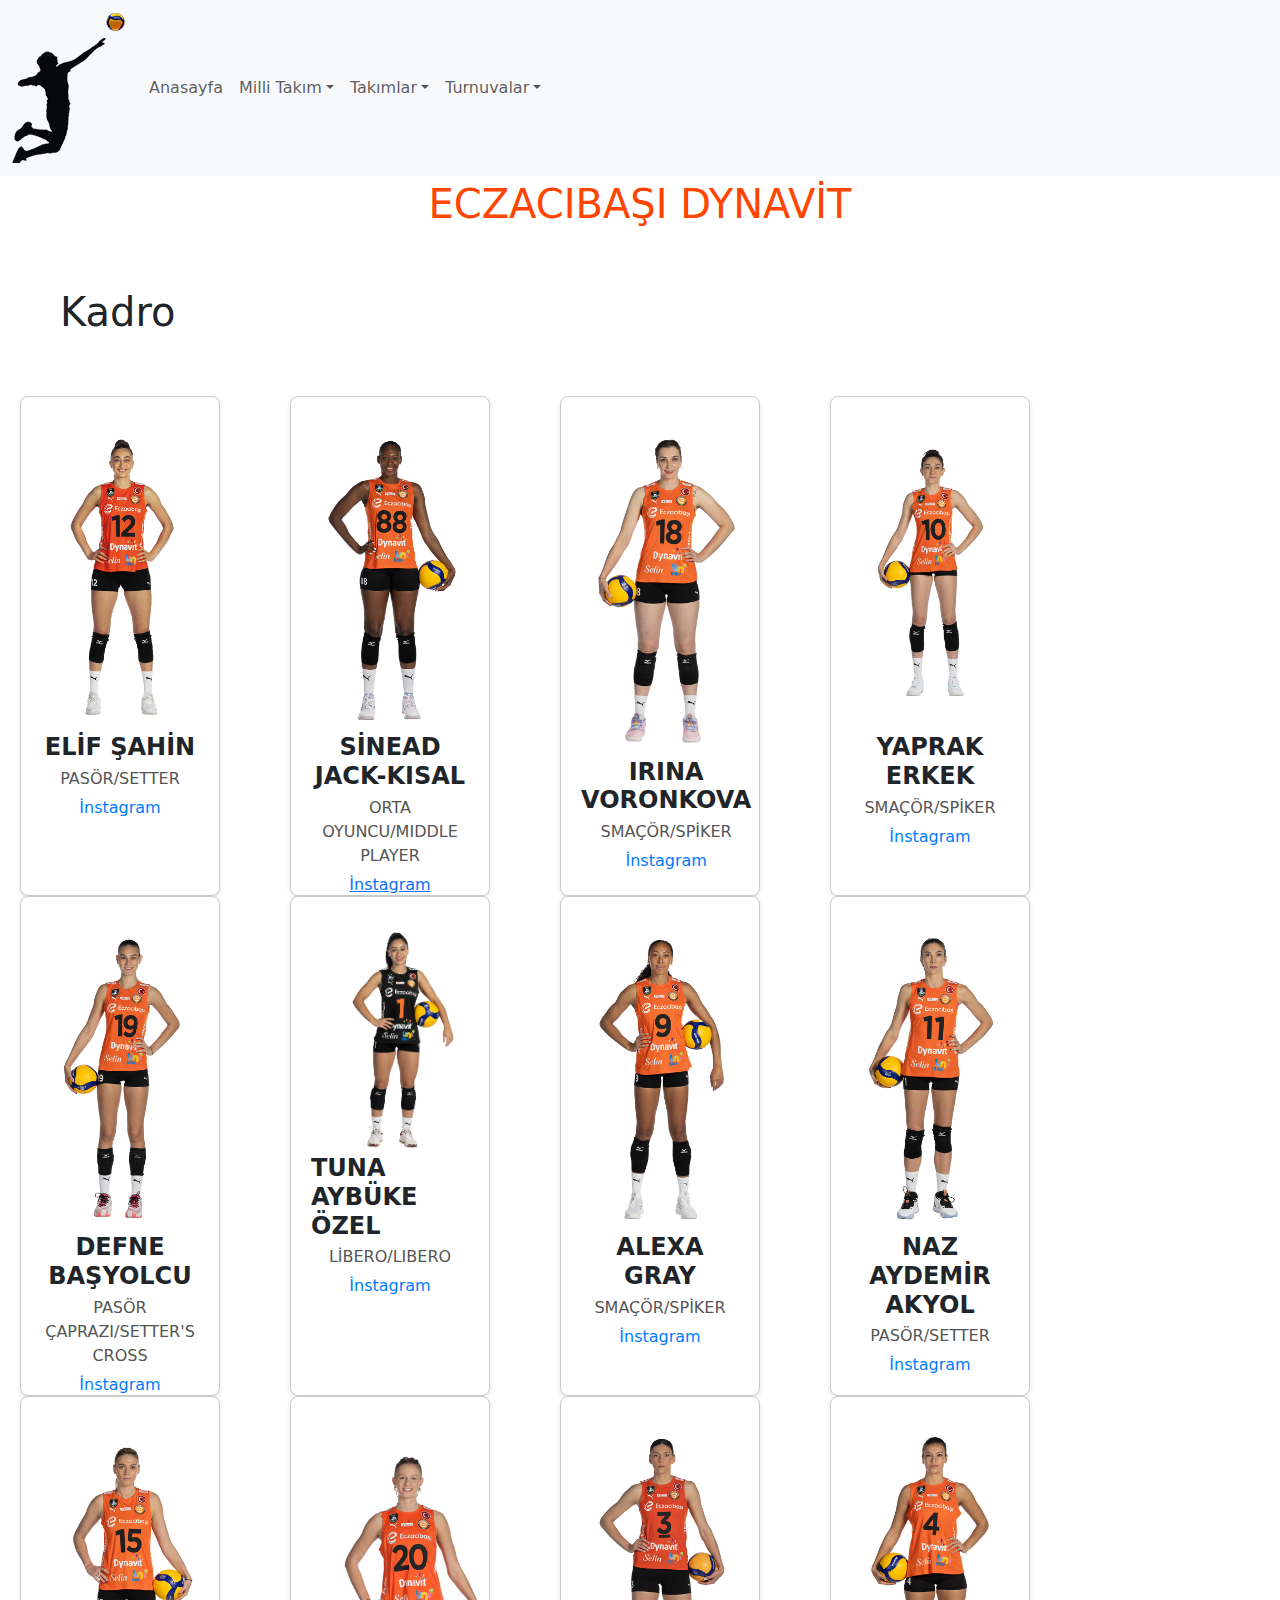
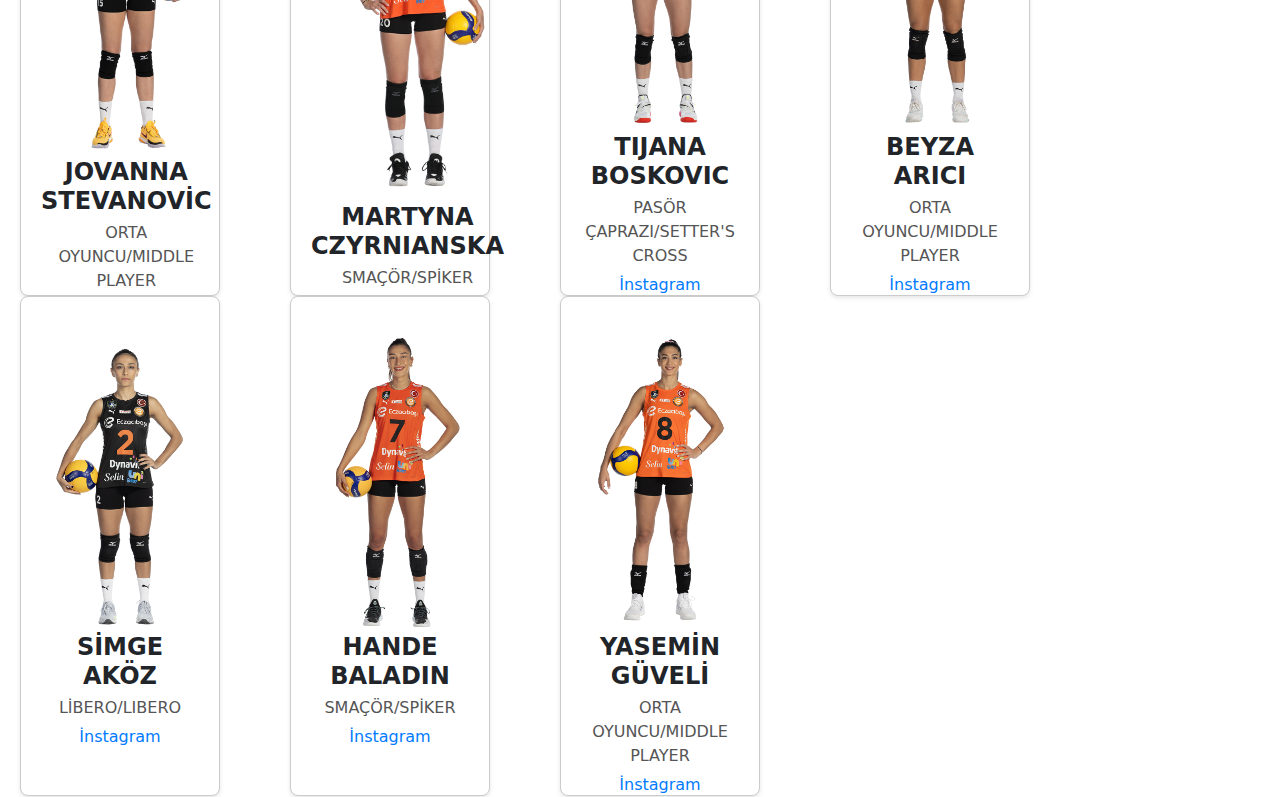
<file: eczaci.html>
<!DOCTYPE html>
<html lang="en">

<head>
    <meta charset="UTF-8">
    <meta name="viewport" content="width=device-width, initial-scale=1.0">
    <title>REGNEZ</title>
    <link rel="stylesheet" href="css/bootstrap.min.css">
    <style>
        .profile-cards {
             display: flex;
            background-color: #fff;
            box-shadow: 0 2px 4px rgba(0, 0, 0, 0.1);
            border-radius: 8px;
            width: 200px;
            height: 500px;
            margin-left: 20px;
            margin-right: 50px;
            border: 1px solid #ccc;
            float: left;
          
        }

        .profil-card {

            padding: 10px;
            margin: 10px;
            text-align: center;

        }

        .profil-resim {
            max-width: 100%;
            height: auto;
        }

        .ad {
            font-size: 24px;
            font-weight: bold;
            margin: 0;
            text-align: center;
        }

        .pozisyon {
            color: #555;
            margin: 5px 0;
            text-align: center;
        }

        .iletisim {
            text-align: center;
        }

        .iletisim a {
            text-decoration: none;
            color: #007BFF;
            margin: 0 10px;

        }

        .iletisim a:hover {
            text-decoration: underline;
        }
    </style>
</head>

<body>
    <nav class="navbar navbar-expand-lg navbar-light bg-light fixed-top">

        <div class="container-fluid">
            <a class="navbar-brand" href="#">
                <img src="images/handebaladinlogoo.png" alt="logo">
            </a>
            <button class="navbar-toggler" type="button" data-bs-toggle="collapse" data-bs-target="#collapsibleNavbar">
              <span class="navbar-toggler-icon"></span>
            </button>
            <div class="collapse navbar-collapse" id="collapsibleNavbar">
                <ul class="navbar-nav">
                    <li class="nav-item">
                        <a class="nav-link" 
                            href="index.html">Anasayfa</a>
                    </li>
                    <li class="nav-item dropdown">
                        <a class="nav-link dropdown-toggle" href="#" role="button" data-bs-toggle="dropdown">Milli
                            Takım</a>
                        <ul class="dropdown-menu">
                            <li><a class="dropdown-item" href="#">A Milli Kadın Takım</a></li>
                            <li><a class="dropdown-item" href="#">A Milli Erkek Takım</a></li>
                        </ul>
                    </li>
                    <li class="nav-item dropdown">
                        <a class="nav-link dropdown-toggle" href="#" role="button"
                            data-bs-toggle="dropdown">Takımlar</a>
                        <ul class="dropdown-menu">
                            <li><a class="dropdown-item" href="eczaci.html">Eczacıbaşı Dynavit</a></li>
                            <li><a class="dropdown-item" href="vakif.html"> VakıfBank</a></li>
                            <li><a class="dropdown-item" href="fenerbahce.html">Fenerbahçe Opet</a></li>
                            <li><a class="dropdown-item" href="thy.html">Türk Hava Yolları SK</a></li>
                            <li><a class="dropdown-item" href="galatasaray.html">Galatasaray Daikin</a></li>
                            <li><a class="dropdown-item" href="#">Nilüfer Belediyespor</a></li>
                            <li><a class="dropdown-item" href="#">Sarıyer Belediyesi</a></li>
                            <li><a class="dropdown-item" href="#">Aydın Büyükşehir Belediyespor</a></li>
                            <li><a class="dropdown-item" href="#">Çukurova Belediyesi Spor Klübü</a></li>
                            <li><a class="dropdown-item" href="#">Kuzeyboru</a></li>
                            <li><a class="dropdown-item" href="#">PTT Spor</a></li>
                            <li><a class="dropdown-item" href="#">Muratpaşa Bld. Sigorta Shop</a></li>
                            <li><a class="dropdown-item" href="#">Bolu Bld.</a></li>
                            <li><a class="dropdown-item" href="#">İlbank</a></li>
                        </ul>
                    </li>
                    <li class="nav-item dropdown">
                        <a class="nav-link dropdown-toggle" href="#" role="button"
                            data-bs-toggle="dropdown">Turnuvalar</a>
                        <ul class="dropdown-menu">
                            <li><a class="dropdown-item" href="#">Vodafone Sultanlar Ligi</a></li>
                            <li><a class="dropdown-item" href="#">AXA Sigorta Efeler Ligi</a></li>
                            <li><a class="dropdown-item" href="#">AXA Sigorta Kupa Voley</a></li>
                            <li><a class="dropdown-item" href="#">KFC Kadınlar 1. Ligi</a></li>
                            <li><a class="dropdown-item" href="#">Alpaslan Endüstri Erkekler 1. Ligi</a></li>
                            <li><a class="dropdown-item" href="#">2. Lig Kadınlar</a></li>
                            <li><a class="dropdown-item" href="#">2. Lig Erkekler</a></li>
                        </ul>
                    </li>
                </ul>
            </div>
        </div>
    </nav>
    <h1 style="margin-top: 180px; margin-bottom: 55px; text-align: center; color: orangered;">ECZACIBAŞI DYNAVİT</h1>

    <h1 style="margin: 60px;">Kadro</h1>
    <div class="profile-cards">
        <div class="profil-card">
            <img class="profil-resim" src="images/eczacı/elif.png" alt="Profil Resmi">
            <h1 class="ad">ELİF ŞAHİN</h1>
            <p class="pozisyon">PASÖR/SETTER</p>
            <div class="iletisim">
                <a href="https://www.instagram.com/elifsahiin2/" target="_blank">İnstagram</a>
            </div>
        </div>
    </div>
    <div class="profile-cards">
        <div class="profil-card">
            <img class="profil-resim" src="images/eczacı/kisal.png" alt="Profil Resmi">
            <h1 class="ad">SİNEAD JACK-KISAL</h1>
            <p class="pozisyon">ORTA OYUNCU/MIDDLE PLAYER</p>
            <div class="iletiisim">
                <a href="https://www.instagram.com/sineadjkisal8/" target="_blank">İnstagram</a>
            </div>
        </div>
    </div>
    <div class="profile-cards">
        <div class="profil-card">
            <img class="profil-resim" src="images/eczacı/voronkova.png" alt="Profil Resmi">
            <h1 class="ad">IRINA VORONKOVA</h1>
            <p class="pozisyon">SMAÇÖR/SPİKER</p>
            <div class="iletisim">
                <a href="https://www.instagram.com/karamelka7/" target="_blank">İnstagram</a>
            </div>
        </div>
    </div>
    <div class="profile-cards">
        <div class="profil-card">
            <img class="profil-resim" src="images/eczacı/yaprak.png" alt="Profil Resmi">
            <h1 class="ad">YAPRAK ERKEK</h1>
            <p class="pozisyon">SMAÇÖR/SPİKER</p>
            <div class="iletisim">
                <a href="https://www.instagram.com/yaprakerkek/" target="_blank">İnstagram</a>
            </div>
        </div>
    </div>
    <div class="profile-cards">
        <div class="profil-card">
            <img class="profil-resim" src="images/eczacı/defne.png" alt="Profil Resmi">
            <h1 class="ad">DEFNE BAŞYOLCU</h1>
            <p class="pozisyon">PASÖR ÇAPRAZI/SETTER'S CROSS</p>
            <div class="iletisim">
                <a href="https://www.instagram.com/defnebasyolcu/" target="_blank">İnstagram</a>
            </div>
        </div>

    </div>
    <div class="profile-cards">
        <div class="profil-card">
            <img class="profil-resim" src="images/eczacı/aybuke.png" alt="Profil Resmi" style="width: 250px;">
            <h1 class="ad" style="text-align: left;">TUNA AYBÜKE ÖZEL</h1>
            <p class="pozisyon">LİBERO/LIBERO</p>
            <div class="iletisim">
                <a href="https://www.instagram.com/aybukecetinay3/" target="_blank">İnstagram</a>
            </div>
        </div>

    </div>
    <div class="profile-cards">
        <div class="profil-card">
            <img class="profil-resim" src="images/eczacı/gray.png" alt="Profil Resmi">
            <h1 class="ad">ALEXA GRAY</h1>
            <p class="pozisyon">SMAÇÖR/SPİKER</p>
            <div class="iletisim">
                <a href="https://www.instagram.com/alexagrayy/" target="_blank">İnstagram</a>
            </div>
        </div>

    </div>
    <div class="profile-cards">
        <div class="profil-card">
            <img class="profil-resim" src="images/eczacı/naz.png" alt="Profil Resmi">
            <h1 class="ad">NAZ AYDEMİR AKYOL</h1>
            <p class="pozisyon">PASÖR/SETTER</p>
            <div class="iletisim">
                <a href="https://www.instagram.com/akyolnaz/" target="_blank">İnstagram</a>
            </div>
        </div>

    </div>
    <div class="profile-cards">
        <div class="profil-card">
            <img class="profil-resim" src="images/eczacı/stefonovic.png" alt="Profil Resmi">
            <h1 class="ad">JOVANNA STEVANOVİC</h1>
            <p class="pozisyon">ORTA OYUNCU/MIDDLE PLAYER</p>
            <div class="iletisim">
                <a href="https://www.instagram.com/stevanovicjovana_15/" target="_blank">İnstagram</a>
            </div>
        </div>

    </div>
    <div class="profile-cards">
        <div class="profil-card">
            <img class="profil-resim" src="images/eczacı/Martyna.png" alt="Profil Resmi">
            <h1 class="ad">MARTYNA CZYRNIANSKA</h1>
            <p class="pozisyon">SMAÇÖR/SPİKER</p>
            <div class="iletisim">
                <a href="https://www.instagram.com/martynaczyrnianskaa/" target="_blank">İnstagram</a>
            </div>
        </div>

    </div>
    <div class="profile-cards">
        <div class="profil-card">
            <img class="profil-resim" src="images/eczacı/boskovic.png" alt="Profil Resmi">
            <h1 class="ad">TIJANA BOSKOVIC</h1>
            <p class="pozisyon">PASÖR ÇAPRAZI/SETTER'S CROSS</p>
            <div class="iletisim">
                <a href="https://www.instagram.com/coti_18/" target="_blank">İnstagram</a>
            </div>
        </div>

    </div>
    <div class="profile-cards">
        <div class="profil-card">
            <img class="profil-resim" src="images/eczacı/beyza.png" alt="Profil Resmi">
            <h1 class="ad">BEYZA ARICI</h1>
            <p class="pozisyon">ORTA OYUNCU/MIDDLE PLAYER</p>
            <div class="iletisim">
                <a href="#" target="_blank">İnstagram</a>
            </div>
        </div>

    </div>
    <div class="profile-cards">
        <div class="profil-card">
            <img class="profil-resim" src="images/eczacı/simge.png" alt="Profil Resmi">
            <h1 class="ad">SİMGE AKÖZ</h1>
            <p class="pozisyon">LİBERO/LIBERO</p>
            <div class="iletisim">
                <a href="https://www.instagram.com/simgeakoz/" target="_blank">İnstagram</a>
            </div>
        </div>

    </div>
    <div class="profile-cards">
        <div class="profil-card">
            <img class="profil-resim" src="images/eczacı/hande.png" alt="Profil Resmi">
            <h1 class="ad">HANDE BALADIN</h1>
            <p class="pozisyon">SMAÇÖR/SPİKER</p>
            <div class="iletisim">
                <a href="https://www.instagram.com/handebaladin/" target="_blank">İnstagram</a>
            </div>
        </div>

    </div>
    <div class="profile-cards">
        <div class="profil-card">
            <img class="profil-resim" src="images/eczacı/yasemin.png" alt="Profil Resmi">
            <h1 class="ad">YASEMİN GÜVELİ</h1>
            <p class="pozisyon">ORTA OYUNCU/MIDDLE PLAYER</p>
            <div class="iletisim">
                <a href="https://www.instagram.com/yaseminguvelii/" target="_blank">İnstagram</a>
            </div>
        </div>

    </div>



    <script src="js/bootstrap.bundle.min.js"></script>
</body>

</html>
</file>
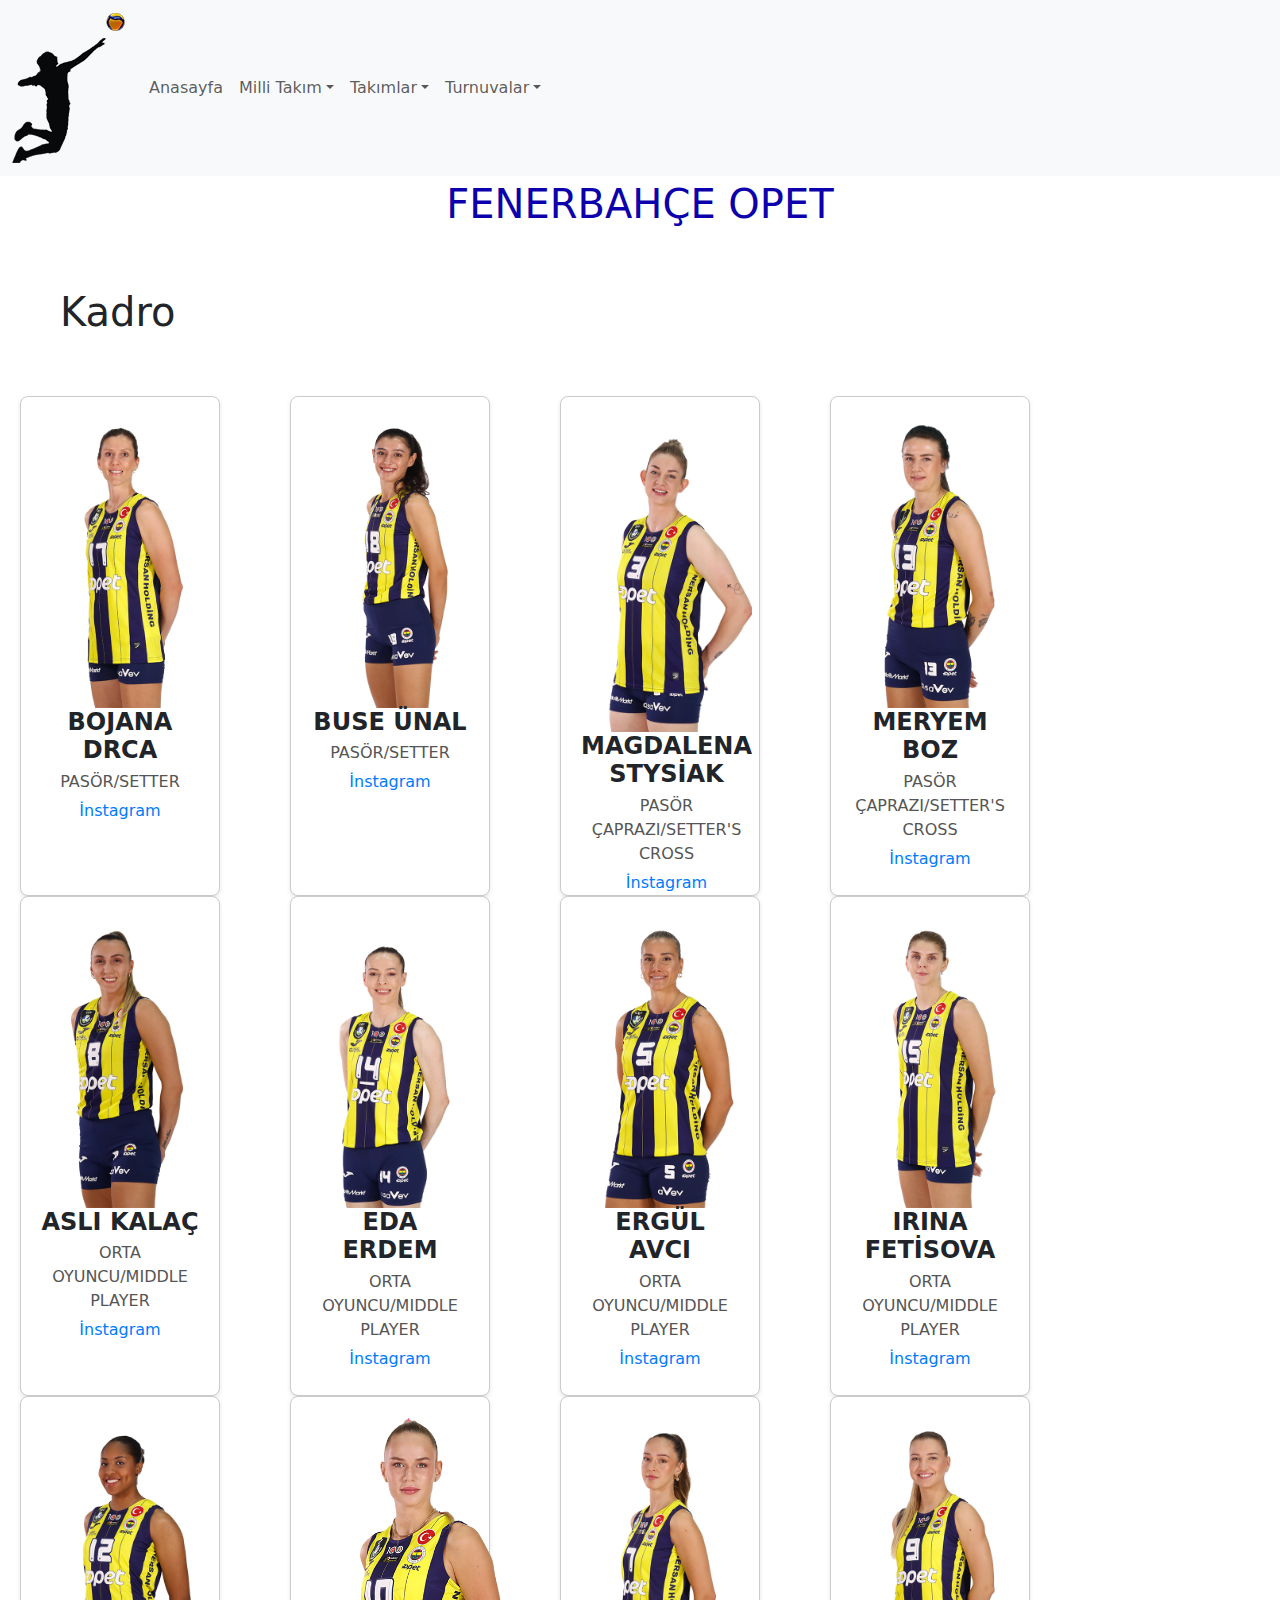
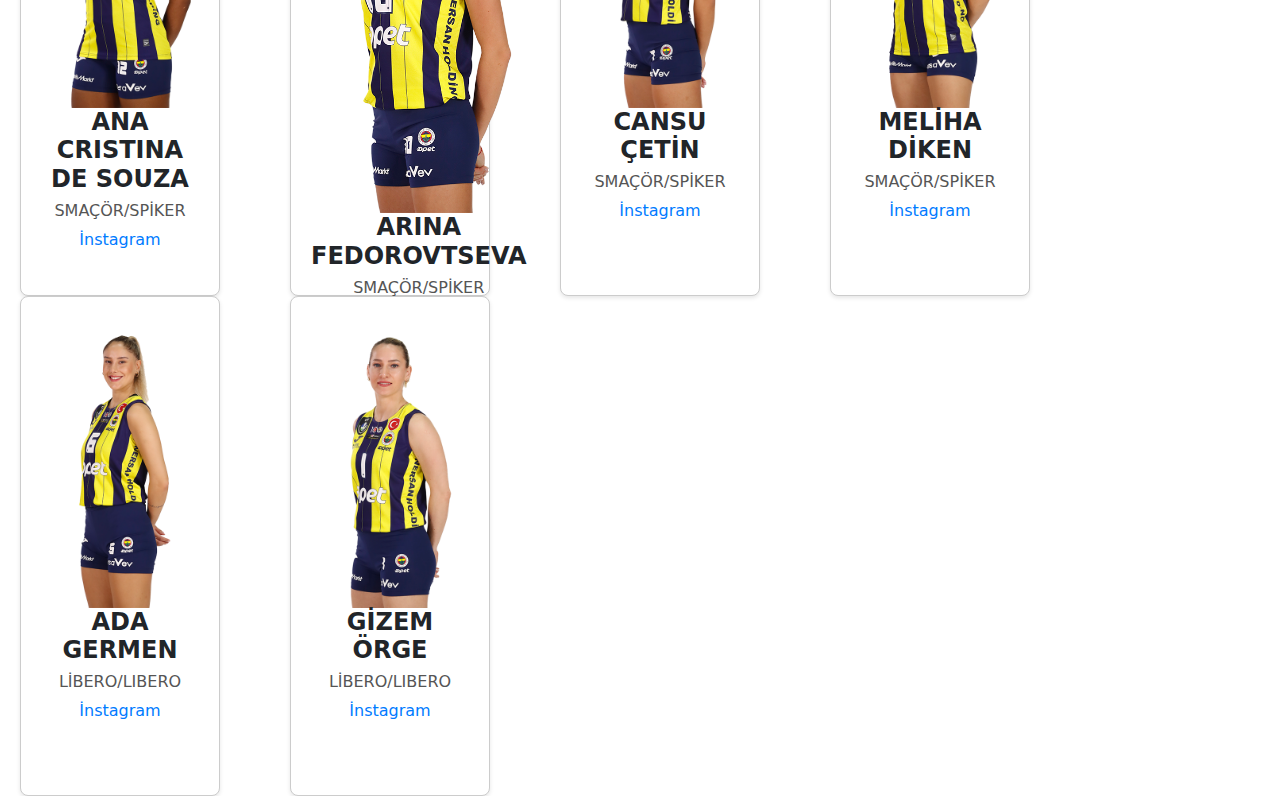
<file: fenerbahce.html>
<!DOCTYPE html>
<html lang="en">
  <head>
    <meta charset="UTF-8" />
    <meta name="viewport" content="width=device-width, initial-scale=1.0" />
    <title>REGNEZ</title>
    <link rel="stylesheet" href="css/bootstrap.min.css" />
    <style>
      .profile-cards {
        display: flex;
        background-color: #fff;
        box-shadow: 0 2px 4px rgba(0, 0, 0, 0.1);
        border-radius: 8px;
        width: 200px;
        height: 500px;
        margin-left: 20px;
        margin-right: 50px;
        border: 1px solid #ccc;
        float: left;
      }

      .profil-card {
        padding: 10px;
        margin: 10px;
        text-align: center;
      }

      .profil-resim {
        max-width: 100%;
        height: auto;
      }

      .ad {
        font-size: 24px;
        font-weight: bold;
        margin: 0;
        text-align: center;
      }

      .pozisyon {
        color: #555;
        margin: 5px 0;
        text-align: center;
      }

      .iletisim {
        text-align: center;
      }

      .iletisim a {
        text-decoration: none;
        color: #007bff;
        margin: 0 10px;
      }

      .iletisim a:hover {
        text-decoration: underline;
      }
    </style>
  </head>

  <body>
    <nav class="navbar navbar-expand-lg navbar-light bg-light fixed-top">
      <div class="container-fluid">
        <a class="navbar-brand" href="#">
          <img src="images/handebaladinlogoo.png" alt="logo" />
        </a>
        <button
          class="navbar-toggler"
          type="button"
          data-bs-toggle="collapse"
          data-bs-target="#collapsibleNavbar"
        >
          <span class="navbar-toggler-icon"></span>
        </button>
        <div class="collapse navbar-collapse" id="collapsibleNavbar">
          <ul class="navbar-nav">
            <li class="nav-item">
              <a class="nav-link" href="index.html">Anasayfa</a>
            </li>
            <li class="nav-item dropdown">
              <a
                class="nav-link dropdown-toggle"
                href="#"
                role="button"
                data-bs-toggle="dropdown"
                >Milli Takım</a
              >
              <ul class="dropdown-menu">
                <li>
                  <a class="dropdown-item" href="#">A Milli Kadın Takım</a>
                </li>
                <li>
                  <a class="dropdown-item" href="#">A Milli Erkek Takım</a>
                </li>
              </ul>
            </li>
            <li class="nav-item dropdown">
              <a
                class="nav-link dropdown-toggle"
                href="#"
                role="button"
                data-bs-toggle="dropdown"
                >Takımlar</a
              >
              <ul class="dropdown-menu">
                <li>
                  <a class="dropdown-item" href="eczaci.html"
                    >Eczacıbaşı Dynavit</a
                  >
                </li>
                <li>
                  <a class="dropdown-item" href="vakif.html"> VakıfBank</a>
                </li>
                <li>
                  <a class="dropdown-item" href="fenerbahce.html"
                    >Fenerbahçe Opet</a
                  >
                </li>
                <li>
                  <a class="dropdown-item" href="thy.html"
                    >Türk Hava Yolları SK</a
                  >
                </li>
                <li>
                  <a class="dropdown-item" href="galatasaray.html"
                    >Galatasaray Daikin</a
                  >
                </li>
                <li>
                  <a class="dropdown-item" href="#">Nilüfer Belediyespor</a>
                </li>
                <li>
                  <a class="dropdown-item" href="#">Sarıyer Belediyesi</a>
                </li>
                <li>
                  <a class="dropdown-item" href="#"
                    >Aydın Büyükşehir Belediyespor</a
                  >
                </li>
                <li>
                  <a class="dropdown-item" href="#"
                    >Çukurova Belediyesi Spor Klübü</a
                  >
                </li>
                <li><a class="dropdown-item" href="#">Kuzeyboru</a></li>
                <li><a class="dropdown-item" href="#">PTT Spor</a></li>
                <li>
                  <a class="dropdown-item" href="#"
                    >Muratpaşa Bld. Sigorta Shop</a
                  >
                </li>
                <li><a class="dropdown-item" href="#">Bolu Bld.</a></li>
                <li><a class="dropdown-item" href="#">İlbank</a></li>
              </ul>
            </li>
            <li class="nav-item dropdown">
              <a
                class="nav-link dropdown-toggle"
                href="#"
                role="button"
                data-bs-toggle="dropdown"
                >Turnuvalar</a
              >
              <ul class="dropdown-menu">
                <li>
                  <a class="dropdown-item" href="#">Vodafone Sultanlar Ligi</a>
                </li>
                <li>
                  <a class="dropdown-item" href="#">AXA Sigorta Efeler Ligi</a>
                </li>
                <li>
                  <a class="dropdown-item" href="#">AXA Sigorta Kupa Voley</a>
                </li>
                <li>
                  <a class="dropdown-item" href="#">KFC Kadınlar 1. Ligi</a>
                </li>
                <li>
                  <a class="dropdown-item" href="#"
                    >Alpaslan Endüstri Erkekler 1. Ligi</a
                  >
                </li>
                <li><a class="dropdown-item" href="#">2. Lig Kadınlar</a></li>
                <li><a class="dropdown-item" href="#">2. Lig Erkekler</a></li>
              </ul>
            </li>
          </ul>
        </div>
      </div>
    </nav>
    <h1
      style="
        margin-top: 180px;
        margin-bottom: 55px;
        text-align: center;
        color: rgb(12, 0, 173);
      "
    >
      FENERBAHÇE OPET
    </h1>

    <h1 style="margin: 60px">Kadro</h1>
    
      <div class="profile-cards">
        <div class="profil-card">
          <img
            class="profil-resim"
            src="images/fenerbahce/drca.png"
            alt="Profil Resmi"/>
          <h1 class="ad">BOJANA DRCA</h1>
          <p class="pozisyon">PASÖR/SETTER</p>
          <div class="iletisim"><a href="https://www.instagram.com/bosha7/" target="_blank">İnstagram</a></div>
        </div>
      </div>
    <div class="profile-cards">
      <div class="profil-card">
        <img
          class="profil-resim"
          src="images/fenerbahce/buse.png"
          alt="Profil Resmi"
        />
        <h1 class="ad">BUSE ÜNAL</h1>
        <p class="pozisyon">PASÖR/SETTER</p>
        <div class="iletisim">
          <a href="https://www.instagram.com/buseunal8/" target="_blank">İnstagram</a>
        </div>
      </div>
    </div>
    <div class="profile-cards">
      <div class="profil-card">
        <img
          class="profil-resim"
          src="images/fenerbahce/stystiak.png"
          alt="Profil Resmi"
        />
        <h1 class="ad">MAGDALENA STYSİAK</h1>
        <p class="pozisyon">PASÖR ÇAPRAZI/SETTER'S CROSS</p>
        <div class="iletisim">
          <a href="https://www.instagram.com/stysiakmagda/" target="_blank">İnstagram</a>
        </div>
      </div>
    </div>
    <div class="profile-cards">
      <div class="profil-card">
        <img
          class="profil-resim"
          src="images/fenerbahce/meryem.png"
          alt="Profil Resmi"
        />
        <h1 class="ad">MERYEM BOZ</h1>
        <p class="pozisyon">PASÖR ÇAPRAZI/SETTER'S CROSS</p>
        <div class="iletisim">
          <a href="https://www.instagram.com/mrymboz/" target="_blank">İnstagram</a>
        </div>
      </div>
    </div>
    <div class="profile-cards">
      <div class="profil-card">
        <img
          class="profil-resim"
          src="images/fenerbahce/asli.png"
          alt="Profil Resmi"
        />
        <h1 class="ad">ASLI KALAÇ</h1>
        <p class="pozisyon">ORTA OYUNCU/MIDDLE PLAYER</p>
        <div class="iletisim">
          <a href="https://www.instagram.com/aslikalac/" target="_blank">İnstagram</a>
        </div>
      </div>
    </div>
    <div class="profile-cards">
      <div class="profil-card">
        <img
          class="profil-resim"
          src="images/fenerbahce/kaptan.png"
          alt="Profil Resmi"
        />
        <h1 class="ad">EDA ERDEM</h1>
        <p class="pozisyon">ORTA OYUNCU/MIDDLE PLAYER</p>
        <div class="iletisim">
          <a href="https://www.instagram.com/edaerdem14/" target="_blank">İnstagram</a>
        </div>
      </div>
    </div>
    <div class="profile-cards">
      <div class="profil-card">
        <img
          class="profil-resim"
          src="images/fenerbahce/ergul.png"
          alt="Profil Resmi"
        />
        <h1 class="ad">ERGÜL AVCI</h1>
        <p class="pozisyon">ORTA OYUNCU/MIDDLE PLAYER</p>
        <div class="iletisim">
          <a href="https://www.instagram.com/ergulavci/" target="_blank">İnstagram</a>
        </div>
      </div>
    </div>
    <div class="profile-cards">
      <div class="profil-card">
        <img
          class="profil-resim"
          src="images/fenerbahce/irina.png"
          alt="Profil Resmi"
        />
        <h1 class="ad">IRINA FETİSOVA</h1>
        <p class="pozisyon">ORTA OYUNCU/MIDDLE PLAYER</p>
        <div class="iletisim">
          <a href="https://www.instagram.com/fetisova_ira/" target="_blank">İnstagram</a>
        </div>
      </div>
    </div>
    <div class="profile-cards">
      <div class="profil-card">
        <img
          class="profil-resim"
          src="images/fenerbahce/ana.png"
          alt="Profil Resmi"
        />
        <h1 class="ad">ANA CRISTINA DE SOUZA</h1>
        <p class="pozisyon">SMAÇÖR/SPİKER</p>
        <div class="iletisim">
          <a href="https://www.instagram.com/ana.cristina.desouza/" target="_blank">İnstagram</a>
        </div>
      </div>
    </div>
    <div class="profile-cards">
      <div class="profil-card">
        <img
          class="profil-resim"
          src="images/fenerbahce/arina.png"
          alt="Profil Resmi"
        />
        <h1 class="ad">ARINA FEDOROVTSEVA</h1>
        <p class="pozisyon">SMAÇÖR/SPİKER</p>
        <div class="iletisim">
          <a href="https://www.instagram.com/a.fed.10/" target="_blank">İnstagram</a>
        </div>
      </div>
    </div>
    <div class="profile-cards">
      <div class="profil-card">
        <img
          class="profil-resim"
          src="images/fenerbahce/cansu.png"
          alt="Profil Resmi"
        />
        <h1 class="ad">CANSU ÇETİN</h1>
        <p class="pozisyon">SMAÇÖR/SPİKER</p>
        <div class="iletisim">
          <a href="https://www.instagram.com/cnsct/" target="_blank">İnstagram</a>
        </div>
      </div>
    </div>
    <div class="profile-cards">
      <div class="profil-card">
        <img
          class="profil-resim"
          src="images/fenerbahce/meliha.png"
          alt="Profil Resmi"
        />
        <h1 class="ad">MELİHA DİKEN</h1>
        <p class="pozisyon">SMAÇÖR/SPİKER</p>
        <div class="iletisim">
          <a href="https://www.instagram.com/_melly03/" target="_blank">İnstagram</a>
        </div>
      </div>
    </div>
    <div class="profile-cards">
      <div class="profil-card">
        <img
          class="profil-resim"
          src="images/fenerbahce/ada.png"
          alt="Profil Resmi"
        />
        <h1 class="ad">ADA GERMEN</h1>
        <p class="pozisyon">LİBERO/LIBERO</p>
        <div class="iletisim">
          <a href="https://www.instagram.com/ada.germen/" target="_blank">İnstagram</a>
        </div>
      </div>
    </div>
    <div class="profile-cards">
      <div class="profil-card">
        <img
          class="profil-resim"
          src="images/fenerbahce/gizem.png"
          alt="Profil Resmi"
        />
        <h1 class="ad">GİZEM ÖRGE</h1>
        <p class="pozisyon">LİBERO/LIBERO</p>
        <div class="iletisim">
          <a href="https://www.instagram.com/gizemorge/" target="_blank">İnstagram</a>
        </div>
      </div>
    </div>

    <script src="js/bootstrap.bundle.min.js"></script>
  </body>
</html>
</file>
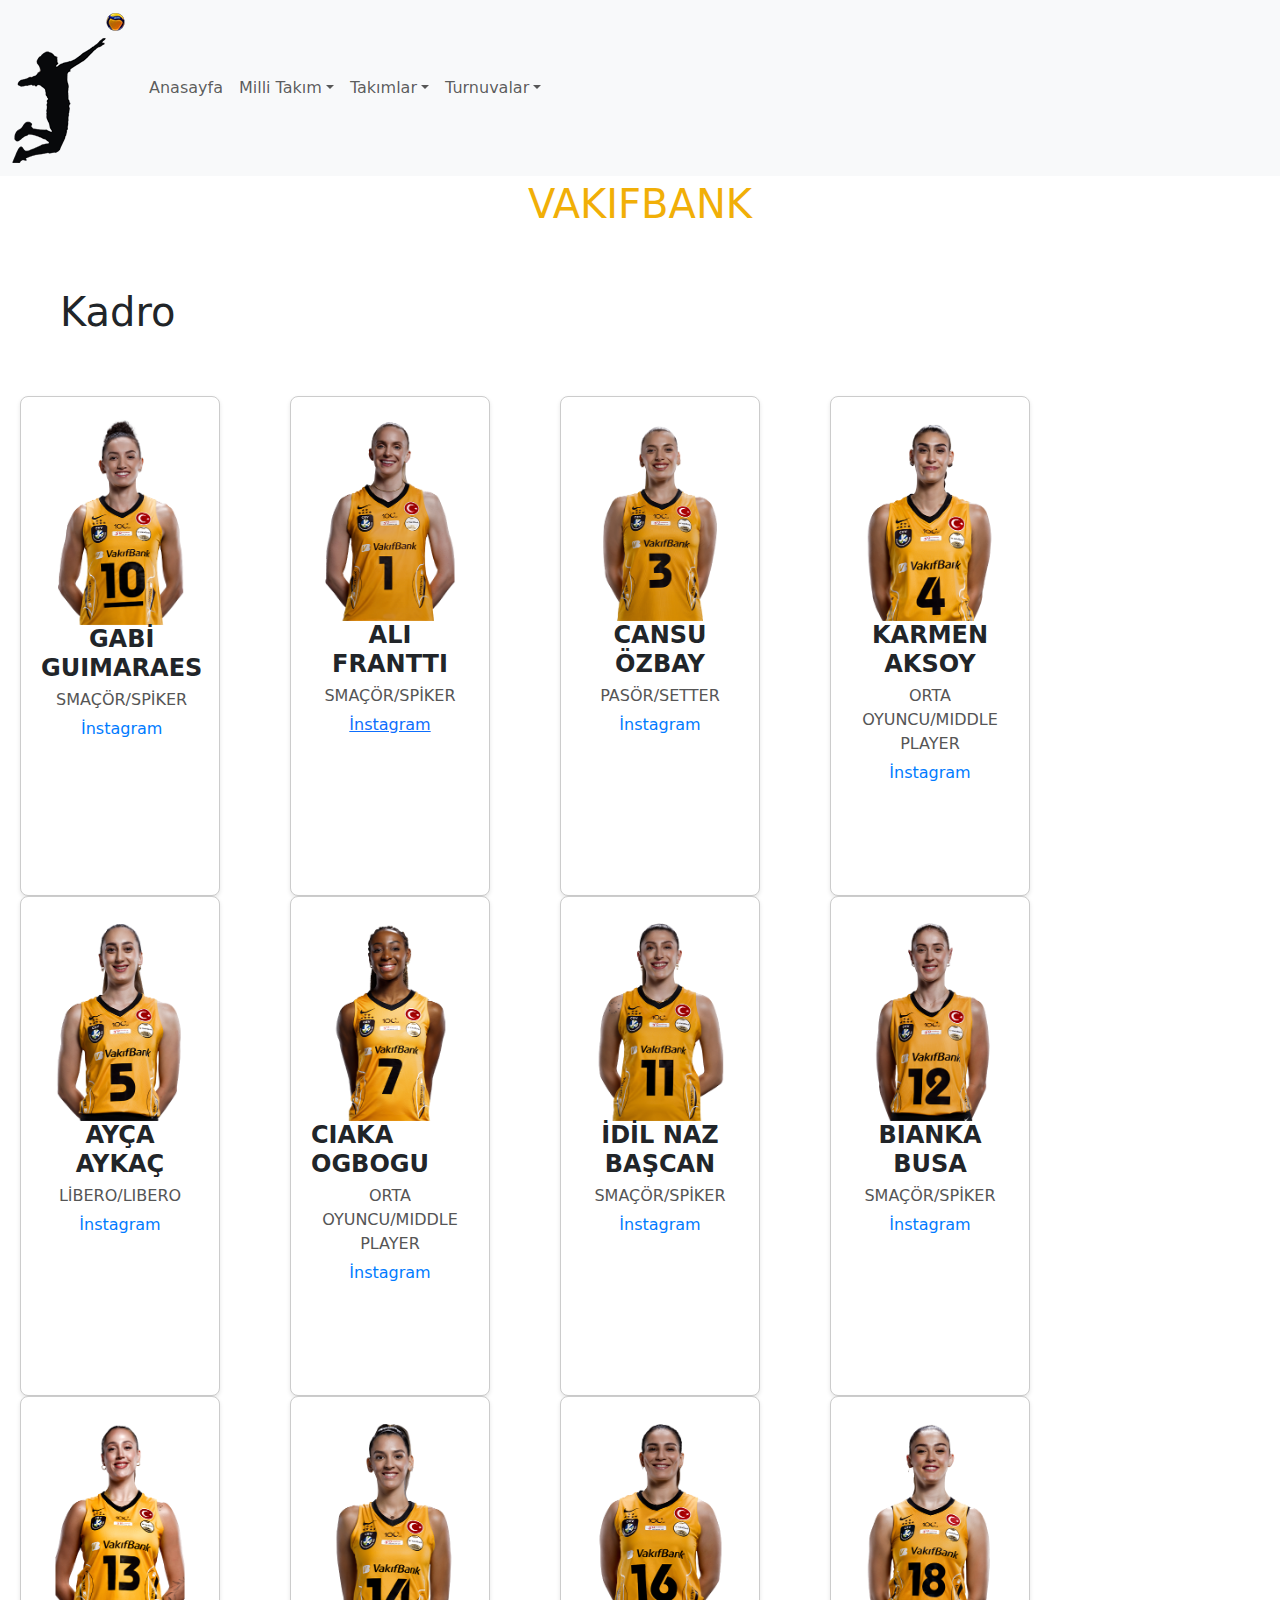
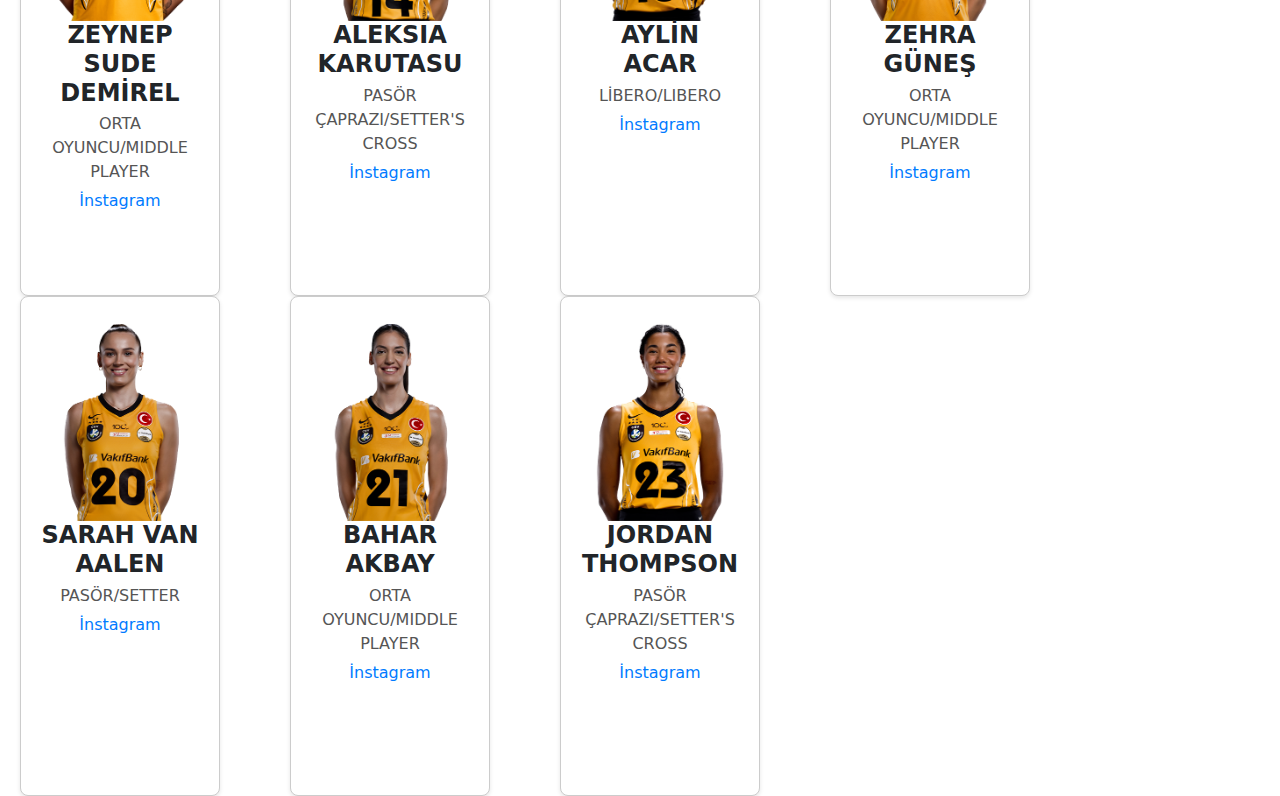
<file: vakif.html>
<!DOCTYPE html>
<html lang="en">

<head>
    <meta charset="UTF-8">
    <meta name="viewport" content="width=device-width, initial-scale=1.0">
    <title>REGNEZ</title>
    <link rel="stylesheet" href="css/bootstrap.min.css">
    <style>
        .profile-cards {
             display: flex;
            background-color: #fff;
            box-shadow: 0 2px 4px rgba(0, 0, 0, 0.1);
            border-radius: 8px;
            width: 200px;
            height: 500px;
            margin-left: 20px;
            margin-right: 50px;
            border: 1px solid #ccc;
            float: left;
          
        }

        .profil-card {

            padding: 10px;
            margin: 10px;
            text-align: center;

        }

        .profil-resim {
            max-width: 100%;
            height: auto;
        }

        .ad {
            font-size: 24px;
            font-weight: bold;
            margin: 0;
            text-align: center;
        }

        .pozisyon {
            color: #555;
            margin: 5px 0;
            text-align: center;
        }

        .iletisim {
            text-align: center;
        }

        .iletisim a {
            text-decoration: none;
            color: #007BFF;
            margin: 0 10px;

        }

        .iletisim a:hover {
            text-decoration: underline;
        }
    </style>
</head>

<body>
    <nav class="navbar navbar-expand-lg navbar-light bg-light fixed-top">

        <div class="container-fluid">
            <a class="navbar-brand" href="#">
                <img src="images/handebaladinlogoo.png" alt="logo">
            </a>
            <button class="navbar-toggler" type="button" data-bs-toggle="collapse" data-bs-target="#collapsibleNavbar">
              <span class="navbar-toggler-icon"></span>
            </button>
            <div class="collapse navbar-collapse" id="collapsibleNavbar">
                <ul class="navbar-nav">
                    <li class="nav-item">
                        <a class="nav-link" 
                            href="index.html">Anasayfa</a>
                    </li>
                    <li class="nav-item dropdown">
                        <a class="nav-link dropdown-toggle" href="#" role="button" data-bs-toggle="dropdown">Milli
                            Takım</a>
                        <ul class="dropdown-menu">
                            <li><a class="dropdown-item" href="#">A Milli Kadın Takım</a></li>
                            <li><a class="dropdown-item" href="#">A Milli Erkek Takım</a></li>
                        </ul>
                    </li>
                    <li class="nav-item dropdown">
                        <a class="nav-link dropdown-toggle" href="#" role="button"
                            data-bs-toggle="dropdown">Takımlar</a>
                        <ul class="dropdown-menu">
                            <li><a class="dropdown-item" href="eczaci.html">Eczacıbaşı Dynavit</a></li>
                            <li><a class="dropdown-item" href="vakif.html"> VakıfBank</a></li>
                            <li><a class="dropdown-item" href="fenerbahce.html">Fenerbahçe Opet</a></li>
                            <li><a class="dropdown-item" href="thy.html">Türk Hava Yolları SK</a></li>
                            <li><a class="dropdown-item" href="galatasaray.html">Galatasaray Daikin</a></li>
                            <li><a class="dropdown-item" href="#">Nilüfer Belediyespor</a></li>
                            <li><a class="dropdown-item" href="#">Sarıyer Belediyesi</a></li>
                            <li><a class="dropdown-item" href="#">Aydın Büyükşehir Belediyespor</a></li>
                            <li><a class="dropdown-item" href="#">Çukurova Belediyesi Spor Klübü</a></li>
                            <li><a class="dropdown-item" href="#">Kuzeyboru</a></li>
                            <li><a class="dropdown-item" href="#">PTT Spor</a></li>
                            <li><a class="dropdown-item" href="#">Muratpaşa Bld. Sigorta Shop</a></li>
                            <li><a class="dropdown-item" href="#">Bolu Bld.</a></li>
                            <li><a class="dropdown-item" href="#">İlbank</a></li>
                        </ul>
                    </li>
                    <li class="nav-item dropdown">
                        <a class="nav-link dropdown-toggle" href="#" role="button"
                            data-bs-toggle="dropdown">Turnuvalar</a>
                        <ul class="dropdown-menu">
                            <li><a class="dropdown-item" href="#">Vodafone Sultanlar Ligi</a></li>
                            <li><a class="dropdown-item" href="#">AXA Sigorta Efeler Ligi</a></li>
                            <li><a class="dropdown-item" href="#">AXA Sigorta Kupa Voley</a></li>
                            <li><a class="dropdown-item" href="#">KFC Kadınlar 1. Ligi</a></li>
                            <li><a class="dropdown-item" href="#">Alpaslan Endüstri Erkekler 1. Ligi</a></li>
                            <li><a class="dropdown-item" href="#">2. Lig Kadınlar</a></li>
                            <li><a class="dropdown-item" href="#">2. Lig Erkekler</a></li>
                        </ul>
                    </li>
                </ul>
            </div>
        </div>
    </nav>
    <h1 style="margin-top: 180px; margin-bottom: 55px; text-align: center; color: rgb(241, 175, 7);">VAKIFBANK</h1>

    <h1 style="margin: 60px;">Kadro</h1>
    <div class="profile-cards">
        <div class="profil-card">
            <img class="profil-resim" src="images/vakıf/gabi.png" alt="Profil Resmi">
            <h1 class="ad">GABİ GUIMARAES</h1>
            <p class="pozisyon">SMAÇÖR/SPİKER</p>
            <div class="iletisim">
                <a href="https://www.instagram.com/gabiguimaraes10/" target="_blank">İnstagram</a>
            </div>
        </div>
    </div>
    <div class="profile-cards">
        <div class="profil-card">
            <img class="profil-resim" src="images/vakıf/ali.png" alt="Profil Resmi">
            <h1 class="ad">ALI FRANTTI</h1>
            <p class="pozisyon">SMAÇÖR/SPİKER</p>
            <div class="iletiisim">
                <a href="https://www.instagram.com/afrantti14/" target="_blank">İnstagram</a>
            </div>
        </div>
    </div>
    <div class="profile-cards">
        <div class="profil-card">
            <img class="profil-resim" src="images/vakıf/cansu.png" alt="Profil Resmi">
            <h1 class="ad">CANSU ÖZBAY</h1>
            <p class="pozisyon">PASÖR/SETTER</p>
            <div class="iletisim">
                <a href="https://www.instagram.com/ozbaycansu/" target="_blank">İnstagram</a>
            </div>
        </div>
    </div>
    <div class="profile-cards">
        <div class="profil-card">
            <img class="profil-resim" src="images/vakıf/karmen.png" alt="Profil Resmi">
            <h1 class="ad">KARMEN AKSOY</h1>
            <p class="pozisyon">ORTA OYUNCU/MIDDLE PLAYER</p>
            <div class="iletisim">
                <a href="https://instagram.com/karmenaksoy/" target="_blank">İnstagram</a>
            </div>
        </div>
    </div>
    <div class="profile-cards">
        <div class="profil-card">
            <img class="profil-resim" src="images/vakıf/ayca.png" alt="Profil Resmi">
            <h1 class="ad">AYÇA AYKAÇ</h1>
            <p class="pozisyon">LİBERO/LIBERO</p>
            <div class="iletisim">
                <a href="https://www.instagram.com/aycaykac/" target="_blank">İnstagram</a>
            </div>
        </div>

    </div>
    <div class="profile-cards">
        <div class="profil-card">
            <img class="profil-resim" src="images/vakıf/chiaka.png" alt="Profil Resmi" style="width: 250px;">
            <h1 class="ad" style="text-align: left;">CIAKA OGBOGU</h1>
            <p class="pozisyon">ORTA OYUNCU/MIDDLE PLAYER</p>
            <div class="iletisim">
                <a href="https://www.instagram.com/chiaka11/" target="_blank">İnstagram</a>
            </div>
        </div>

    </div>
    <div class="profile-cards">
        <div class="profil-card">
            <img class="profil-resim" src="images/vakıf/idil.png" alt="Profil Resmi">
            <h1 class="ad">İDİL NAZ BAŞCAN</h1>
            <p class="pozisyon">SMAÇÖR/SPİKER</p>
            <div class="iletisim">
                <a href="https://www.instagram.com/idilnazbascan/" target="_blank">İnstagram</a>
            </div>
        </div>

    </div>
    <div class="profile-cards">
        <div class="profil-card">
            <img class="profil-resim" src="images/vakıf/busa.png" alt="Profil Resmi">
            <h1 class="ad">BIANKA BUSA</h1>
            <p class="pozisyon">SMAÇÖR/SPİKER</p>
            <div class="iletisim">
                <a href="https://www.instagram.com/biankica_1/" target="_blank">İnstagram</a>
            </div>
        </div>

    </div>
    <div class="profile-cards">
        <div class="profil-card">
            <img class="profil-resim" src="images/vakıf/zeynep.png" alt="Profil Resmi">
            <h1 class="ad">ZEYNEP SUDE DEMİREL</h1>
            <p class="pozisyon">ORTA OYUNCU/MIDDLE PLAYER</p>
            <div class="iletisim">
                <a href="https://www.instagram.com/zeynepsudemirell/" target="_blank">İnstagram</a>
            </div>
        </div>

    </div>
    <div class="profile-cards">
        <div class="profil-card">
            <img class="profil-resim" src="images/vakıf/aleksia.png" alt="Profil Resmi">
            <h1 class="ad">ALEKSIA KARUTASU</h1>
            <p class="pozisyon">PASÖR ÇAPRAZI/SETTER'S CROSS</p>
            <div class="iletisim">
                <a href="https://www.instagram.com/alexiaioanacarutasu/">İnstagram</a>
            </div>
        </div>

    </div>
    <div class="profile-cards">
        <div class="profil-card">
            <img class="profil-resim" src="images/vakıf/aylin.png" alt="Profil Resmi">
            <h1 class="ad">AYLİN ACAR</h1>
            <p class="pozisyon">LİBERO/LIBERO</p>
            <div class="iletisim">
                <a href="https://www.instagram.com/aylinsarioglu/" target="_blank">İnstagram</a>
            </div>
        </div>

    </div>
    <div class="profile-cards">
        <div class="profil-card">
            <img class="profil-resim" src="images/vakıf/zehra.png" alt="Profil Resmi">
            <h1 class="ad">ZEHRA GÜNEŞ</h1>
            <p class="pozisyon">ORTA OYUNCU/MIDDLE PLAYER</p>
            <div class="iletisim">
                <a href="https://www.instagram.com/zehragns18/" target="_blank">İnstagram</a>
            </div>
        </div>

    </div>
    <div class="profile-cards">
        <div class="profil-card">
            <img class="profil-resim" src="images/vakıf/sarah.png" alt="Profil Resmi">
            <h1 class="ad">SARAH VAN AALEN</h1>
            <p class="pozisyon">PASÖR/SETTER</p>
            <div class="iletisim">
                <a href="https://www.instagram.com/sarahvanaalen/" target="_blank">İnstagram</a>
            </div>
        </div>

    </div>
    <div class="profile-cards">
        <div class="profil-card">
            <img class="profil-resim" src="images/vakıf/bahar.png" alt="Profil Resmi">
            <h1 class="ad">BAHAR AKBAY</h1>
            <p class="pozisyon">ORTA OYUNCU/MIDDLE PLAYER</p>
            <div class="iletisim">
                <a href="https://www.instagram.com/baharakbay21/" target="_blank">İnstagram</a>
            </div>
        </div>

    </div>
    <div class="profile-cards">
        <div class="profil-card">
            <img class="profil-resim" src="images/vakıf/thompson.png" alt="Profil Resmi">
            <h1 class="ad">JORDAN THOMPSON</h1>
            <p class="pozisyon">PASÖR ÇAPRAZI/SETTER'S CROSS</p>
            <div class="iletisim">
                <a href="https://www.instagram.com/jtomm19/" target="_blank">İnstagram</a>
            </div>
        </div>
    </div>
    <script src="js/bootstrap.bundle.min.js"></script>
</body>

</html>
</file>
